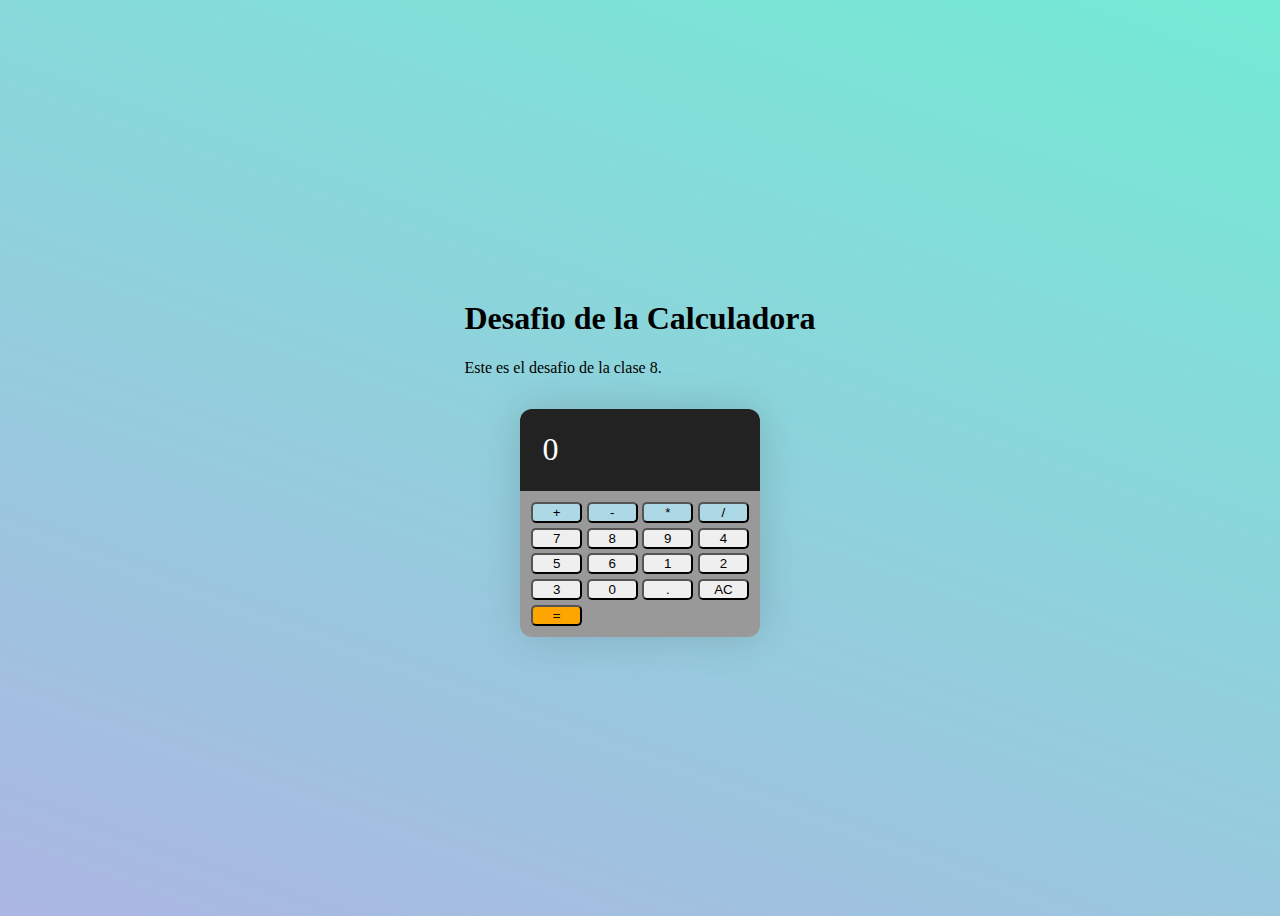
<file: Clase 8/Clase-Consulta/index.html>
<!DOCTYPE html>
<html lang="en">
<head>
    <meta charset="UTF-8">
    <meta http-equiv="X-UA-Compatible" content="IE=edge">
    <meta name="viewport" content="width=device-width, initial-scale=1.0">
    <link rel="stylesheet" href="styles.css">
    <title>Calculadora</title>
</head>
<body>
    <div class="container">
        <h1>Desafio de la Calculadora</h1>
        <p>Este es el desafio de la clase 8.</p>
        <div class="calculadora">
            <div class="calculadora__display">
                0
            </div>
            <div class="calculadora__botones">
                <button class="tecla--operador" data-accion="sumar"> + </button>
                <button class="tecla--operador" data-accion="restar"> - </button>
                <button class="tecla--operador" data-accion="multiplicar"> * </button>
                <button class="tecla--operador"data-accion="dividir"> / </button>
                <button> 7 </button>
                <button> 8 </button>
                <button> 9 </button>
                <button> 4 </button>
                <button> 5 </button>
                <button> 6 </button>
                <button> 1 </button>
                <button> 2 </button>
                <button> 3 </button>
                <button> 0 </button>
                <button data-accion="decimal"> . </button>
                <button data-accion="borrar"> AC </button>
                <button class="tecla--igual" data-accion="calculo"> = </button>
            </div>
        </div>  
    </div>

    <script src="app.js"></script>
</body>
</html>
</file>
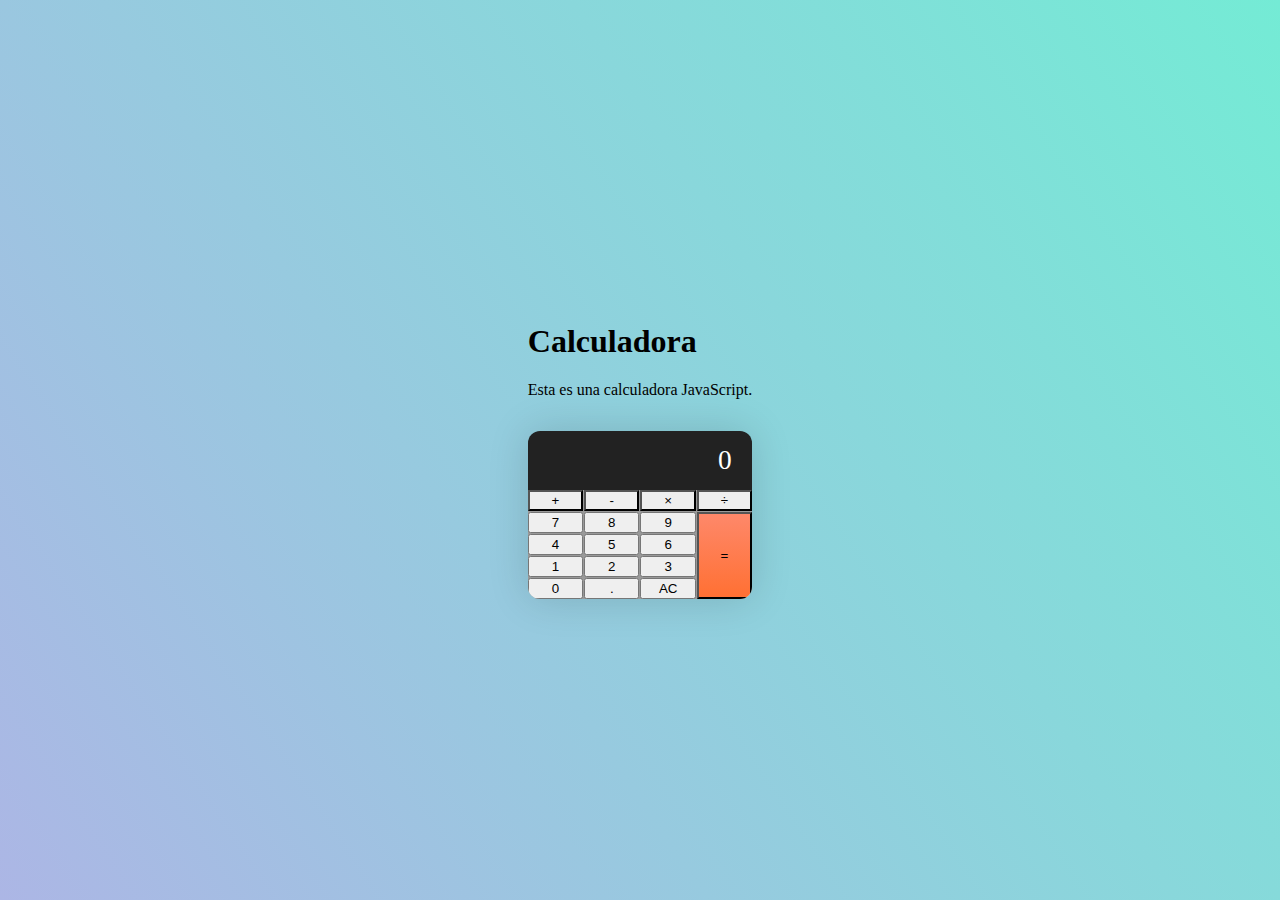
<file: Clase 8/Clase-Grabada/calculadora_1.html>
<!DOCTYPE html>
<html>
<head>
<title>Calculadora</title>
<style>
     
    body {
        margin: 0;
		 align-items: center;
        background-image: linear-gradient(236deg, #74ebd5, #acb6e5);
        display: flex;
        height: 100vh;
        justify-content: center;
    } 
   
    .calculadora {
        border-radius: 12px;
        box-shadow: 0 0 40px 0px rgba(0, 0, 0, 0.15);
        margin-left: auto;
        margin-right: auto;
        margin-top: 2em;
        max-width: 15em;
        overflow: hidden;
    }

    .calculadora__display {
        background-color: #222222;
        color: #fff;
        font-size: 1.714285714em;
        padding: 0.5em 0.75em;
        text-align: right;
    }

    .calculadora__botones {
        background-color: #999;
        display: grid;
        grid-gap: 1px;
        grid-template-columns: repeat(4, 1fr);
    }

    .tecla--operador {
        background-color: #eee;
    }

    .tecla--igual {
        background-image: linear-gradient(to bottom, #fe886a, #ff7033);
        grid-column: -2;
        grid-row: 2 / span 4;
    }
</style>
<script>

    document.addEventListener("DOMContentLoaded", function(){

        const calculadora = document.querySelector(".calculadora")
        const botones = calculadora.querySelector(".calculadora__botones")
        const display = document.querySelector('.calculadora__display')

        botones.addEventListener('click', e => {
            if (e.target.matches('button')) {
                const tecla = e.target
                const accion = tecla.dataset.accion
                if (!accion) {
                    console.log('boton de numero!')    
                    
                }
                if (accion === 'sumar' ||
                    accion === 'restar' ||
                    accion === 'multiplicar' ||
                    accion === 'dividir') {
                    console.log('boton de operacion!')              
                }
                if (accion === 'decimal') {
                    console.log('boton decimal!')
                }

                if (accion === 'borrar') {
                    console.log('boton de borrar!')
                }

                if (accion === 'calcular') {
                    console.log('boton de igual!')
                }
            }
        });

    });
    
</script>
</head>
<body>

<div class="container">
    <h1>Calculadora</h1>
    <p>Esta es una calculadora JavaScript.</p>
    <div class="calculadora">
      <div class="calculadora__display">0</div>
      <div class="calculadora__botones">
        <button class="tecla--operador" data-accion="sumar">+</button>
        <button class="tecla--operador" data-accion="restar">-</button>
        <button class="tecla--operador" data-accion="multiplicar">&times;</button>
        <button class="tecla--operador" data-accion="dividir">÷</button>
        <button>7</button>
        <button>8</button>
        <button>9</button>
        <button>4</button>
        <button>5</button>
        <button>6</button>
        <button>1</button>
        <button>2</button>
        <button>3</button>
        <button>0</button>
        <button data-accion="decimal">.</button>
        <button data-accion="borrar">AC</button>
        <button class="tecla--igual" data-accion="calcular">=</button>
      </div>
    </div>
  </div>
</body>
</html>
</file>
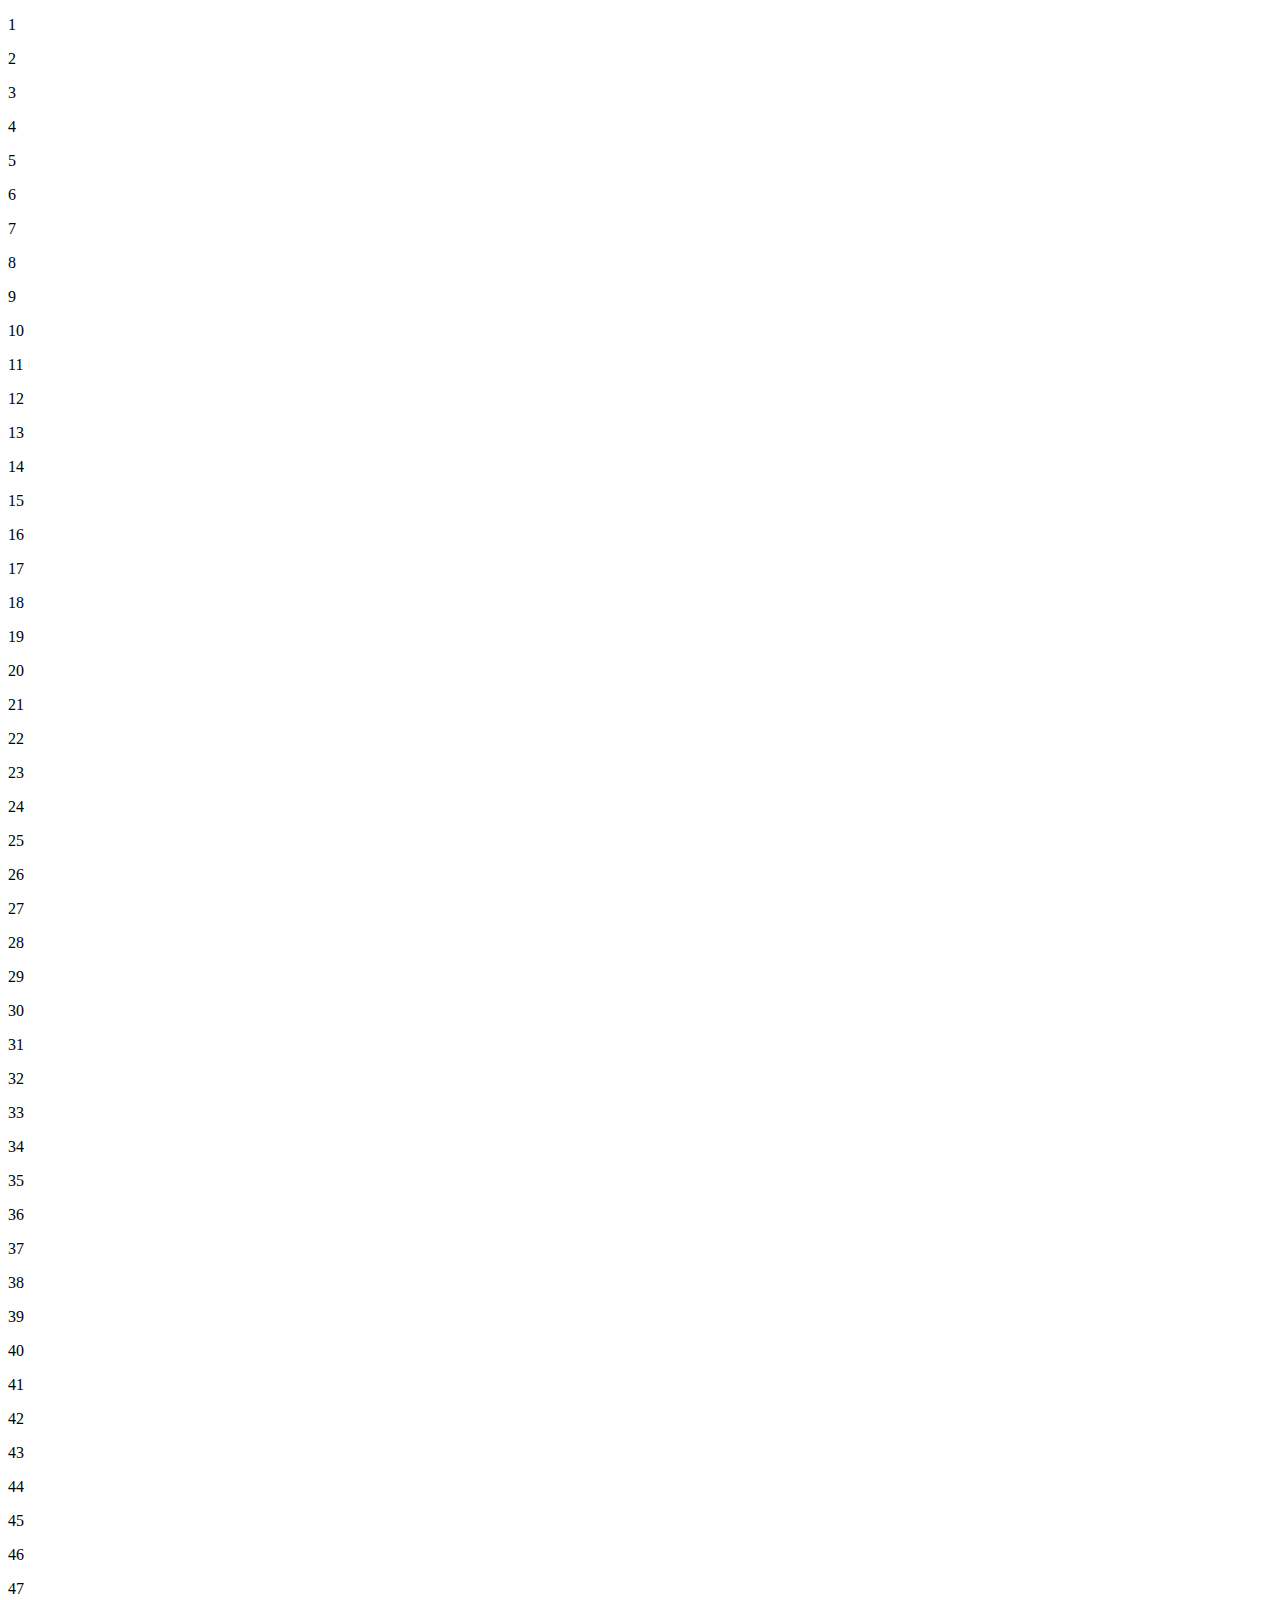
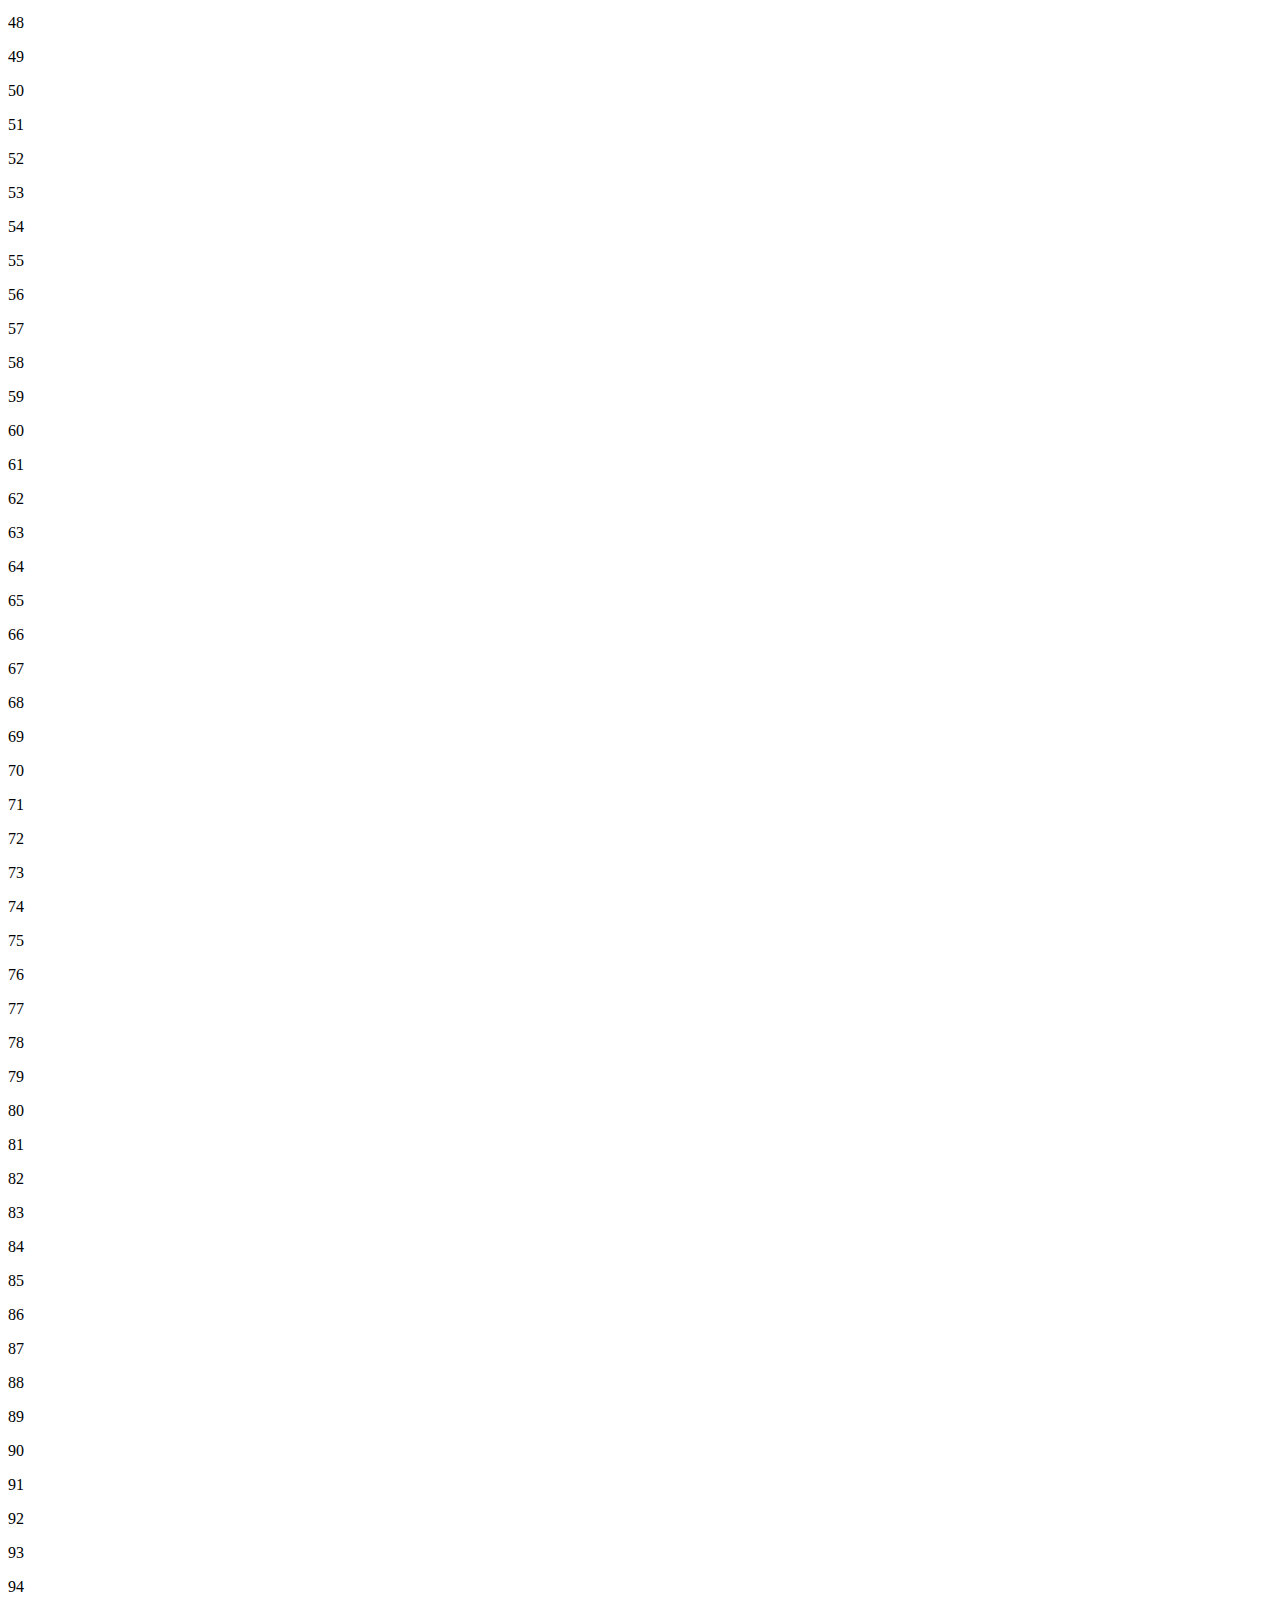
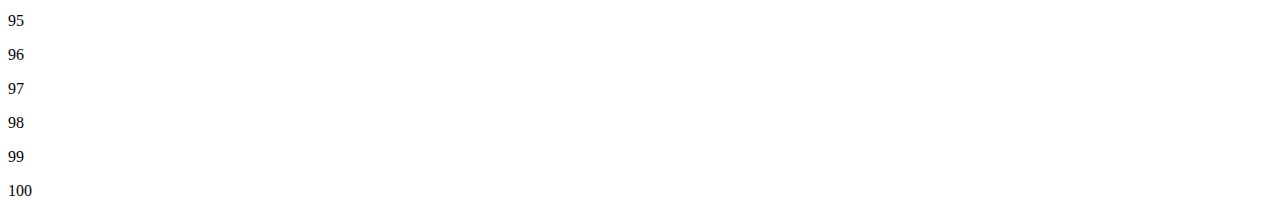
<file: Clase 9/Clase-Grabada/scroll.html>
<!DOCTYPE html>
<html lang="en">
    <head>
        <title>Scroll</title>
        <script>

            window.onscroll = () => {

                if (window.innerHeight + window.scrollY >= document.body.offsetHeight) {
                    document.querySelector('body').style.background = 'green';
                } else {
                    document.querySelector('body').style.background = 'white';
                }

            };

        </script>
    </head>
    <body>
        <p>1</p>
        <p>2</p>
        <p>3</p>
        <p>4</p>
        <p>5</p>
        <p>6</p>
        <p>7</p>
        <p>8</p>
        <p>9</p>
        <p>10</p>
        <p>11</p>
        <p>12</p>
        <p>13</p>
        <p>14</p>
        <p>15</p>
        <p>16</p>
        <p>17</p>
        <p>18</p>
        <p>19</p>
        <p>20</p>
        <p>21</p>
        <p>22</p>
        <p>23</p>
        <p>24</p>
        <p>25</p>
        <p>26</p>
        <p>27</p>
        <p>28</p>
        <p>29</p>
        <p>30</p>
        <p>31</p>
        <p>32</p>
        <p>33</p>
        <p>34</p>
        <p>35</p>
        <p>36</p>
        <p>37</p>
        <p>38</p>
        <p>39</p>
        <p>40</p>
        <p>41</p>
        <p>42</p>
        <p>43</p>
        <p>44</p>
        <p>45</p>
        <p>46</p>
        <p>47</p>
        <p>48</p>
        <p>49</p>
        <p>50</p>
        <p>51</p>
        <p>52</p>
        <p>53</p>
        <p>54</p>
        <p>55</p>
        <p>56</p>
        <p>57</p>
        <p>58</p>
        <p>59</p>
        <p>60</p>
        <p>61</p>
        <p>62</p>
        <p>63</p>
        <p>64</p>
        <p>65</p>
        <p>66</p>
        <p>67</p>
        <p>68</p>
        <p>69</p>
        <p>70</p>
        <p>71</p>
        <p>72</p>
        <p>73</p>
        <p>74</p>
        <p>75</p>
        <p>76</p>
        <p>77</p>
        <p>78</p>
        <p>79</p>
        <p>80</p>
        <p>81</p>
        <p>82</p>
        <p>83</p>
        <p>84</p>
        <p>85</p>
        <p>86</p>
        <p>87</p>
        <p>88</p>
        <p>89</p>
        <p>90</p>
        <p>91</p>
        <p>92</p>
        <p>93</p>
        <p>94</p>
        <p>95</p>
        <p>96</p>
        <p>97</p>
        <p>98</p>
        <p>99</p>
        <p>100</p>
    </body>
</html>
</file>
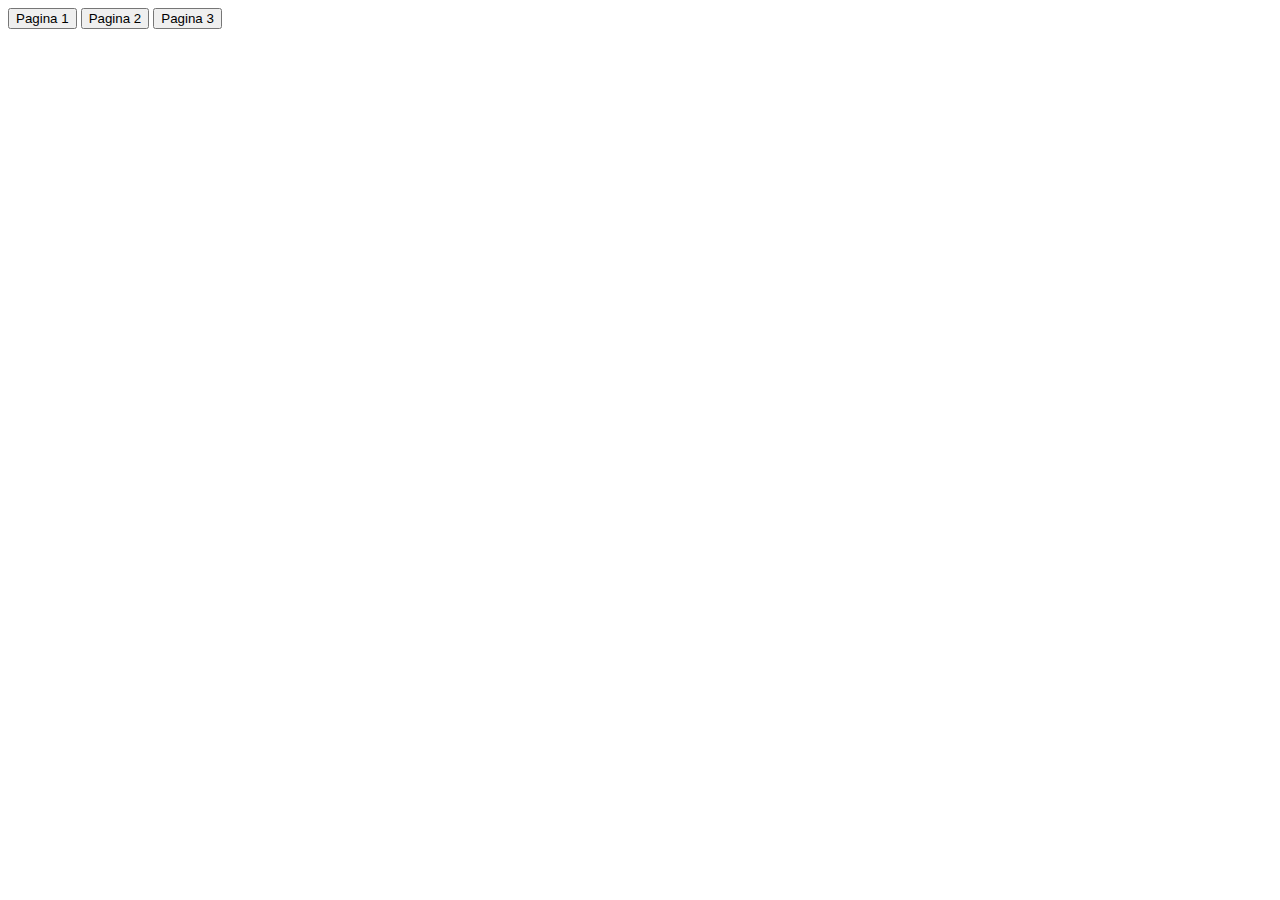
<file: Clase 9/Clase-Grabada/singlepage0.html>
<!DOCTYPE html>
<html lang="en">
    <head>
        <title>Single Page</title>
        <style>
            div {
                display: none;
            }
        </style>
        <script>

            function mostrarPagina(page) {
                // Ocultar todas las otras paginas
                document.querySelectorAll('div').forEach(div => {
                    div.style.display = 'none';
                });

                // Mostrar pagina requerida
                document.querySelector(`#${page}`).style.display = 'block';
            }


            document.addEventListener('DOMContentLoaded', function() {
                document.querySelectorAll('button').forEach(button => {
                    button.onclick = function() {
                        mostrarPagina(this.dataset.page);
                    };
                });
            });
        </script>
    </head>
    <body>
        <button data-page="page1">Pagina 1</button>
        <button data-page="page2">Pagina 2</button>
        <button data-page="page3">Pagina 3</button>
        <div id="page1">
            <h1>Esta es la pagina 1.</h1>
        </div>
        <div id="page2">
            <h1>Esta es la pagina 2.</h1>
        </div>
        <div id="page3">
            <h1>Esta es la pagina 3.</h1>
        </div>
    </body>
</html>
</file>
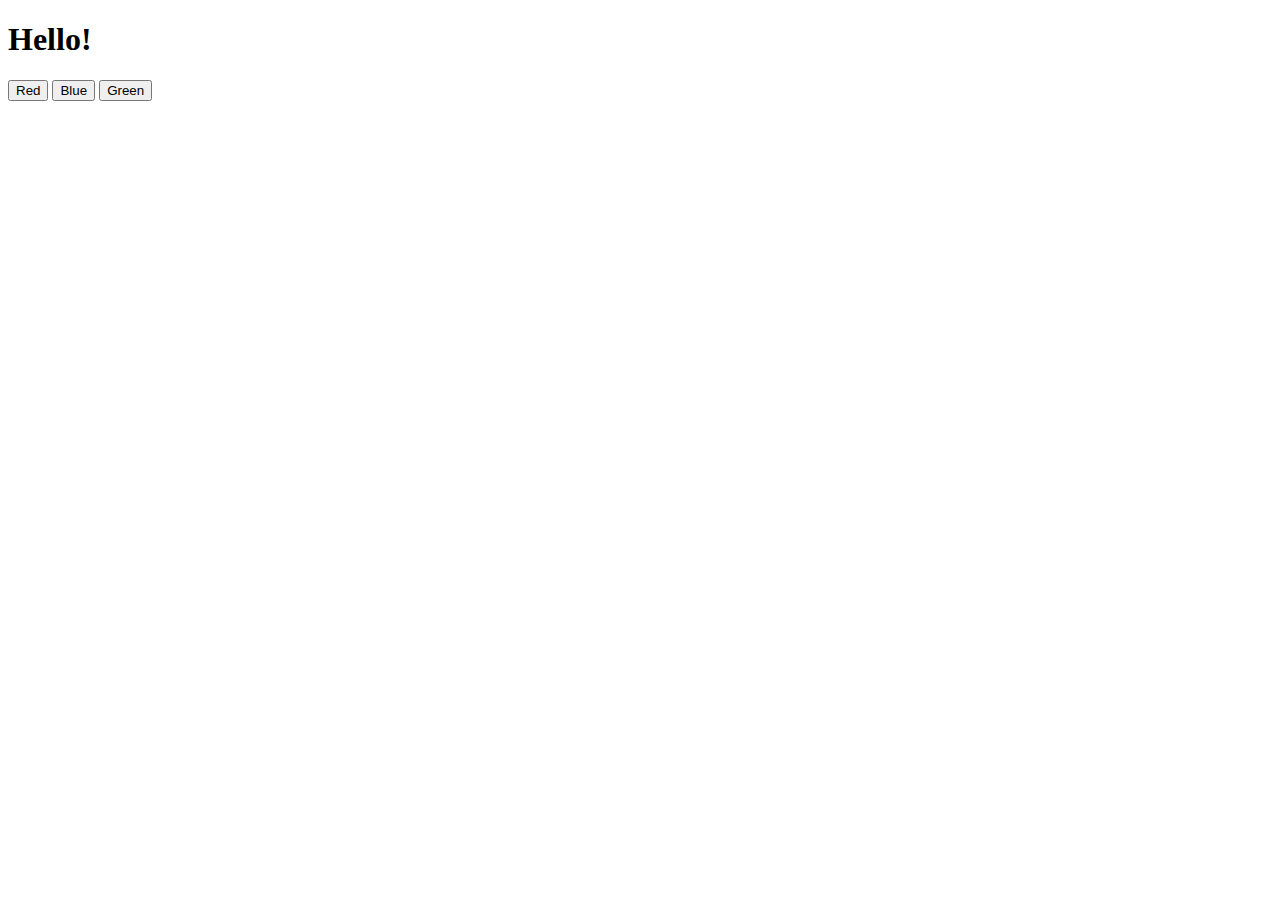
<file: Clase 8/Material/codigo_fuente_clase_7_8/colors0.html>
<!DOCTYPE html>
<html lang="en">
    <head>
        <script>
            document.addEventListener('DOMContentLoaded', function() {

                // Change font color to red
                document.querySelector('#red').onclick = function() {
                    document.querySelector('#hello').style.color = 'red';
                };

                // Change font color to blue
                document.querySelector('#blue').onclick = function() {
                    document.querySelector('#hello').style.color = 'blue';
                };

                // Change font color to green
                document.querySelector('#green').onclick = function() {
                    document.querySelector('#hello').style.color = 'green';
                };
            });
        </script>
        <title>Colors</title>
    </head>
    <body>
        <h1 id="hello">Hello!</h1>
        <button id="red">Red</button>
        <button id="blue">Blue</button>
        <button id="green">Green</button>
    </body>
</html>
</file>
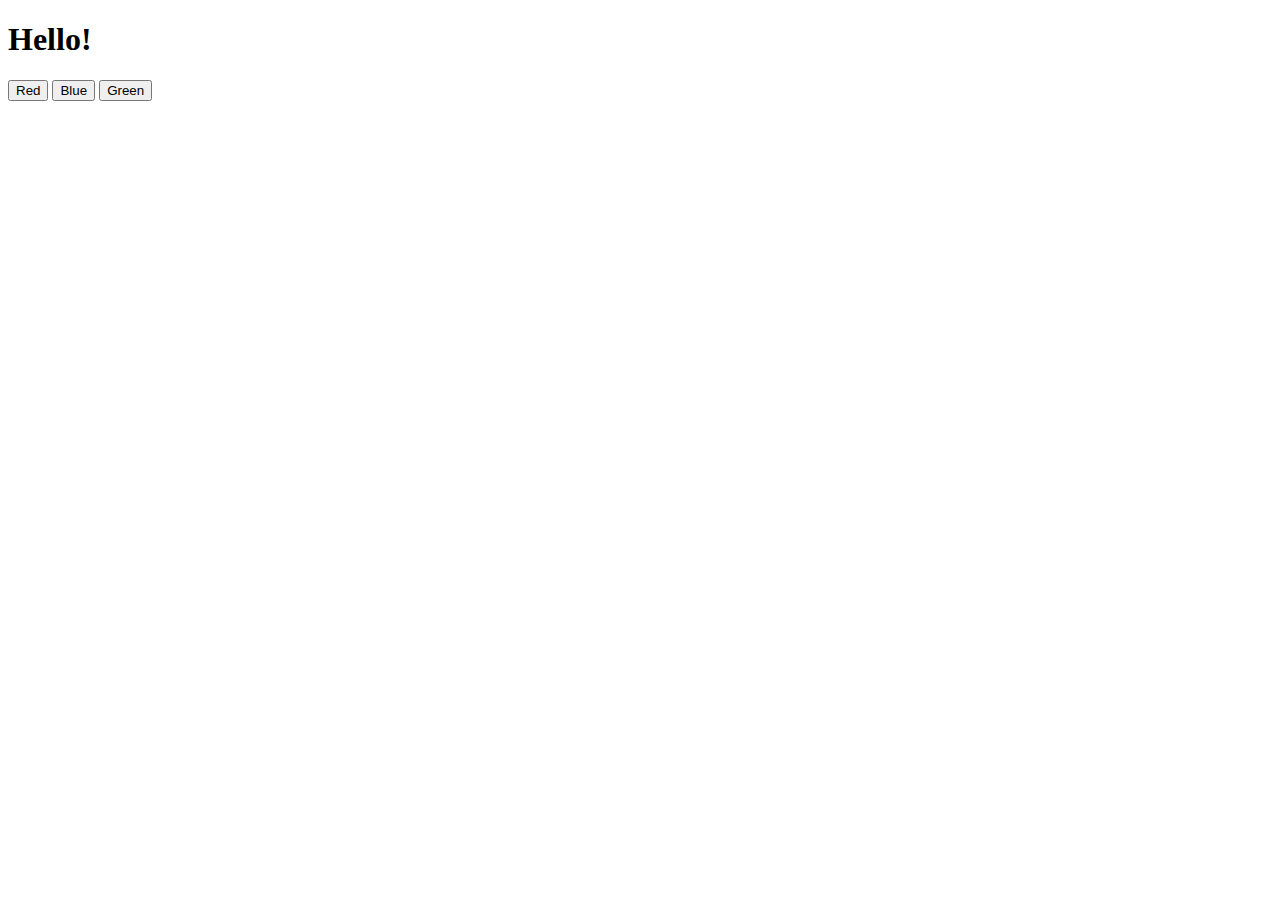
<file: Clase 8/Material/codigo_fuente_clase_7_8/colors1.html>
<!DOCTYPE html>
<html lang="en">
    <head>
        <script>
            document.addEventListener('DOMContentLoaded', function() {

                // Have each button change the color of the heading
                document.querySelectorAll('.color-change').forEach(function(button) {
                    button.onclick = function() {
                        document.querySelector('#hello').style.color = button.dataset.color;
                    };
                });

            });
        </script>
        <title>Colors</title>
    </head>
    <body>
        <h1 id="hello">Hello!</h1>
        <button class="color-change" data-color="red">Red</button>
        <button class="color-change" data-color="blue">Blue</button>
        <button class="color-change" data-color="green">Green</button>
    </body>
</html>
</file>
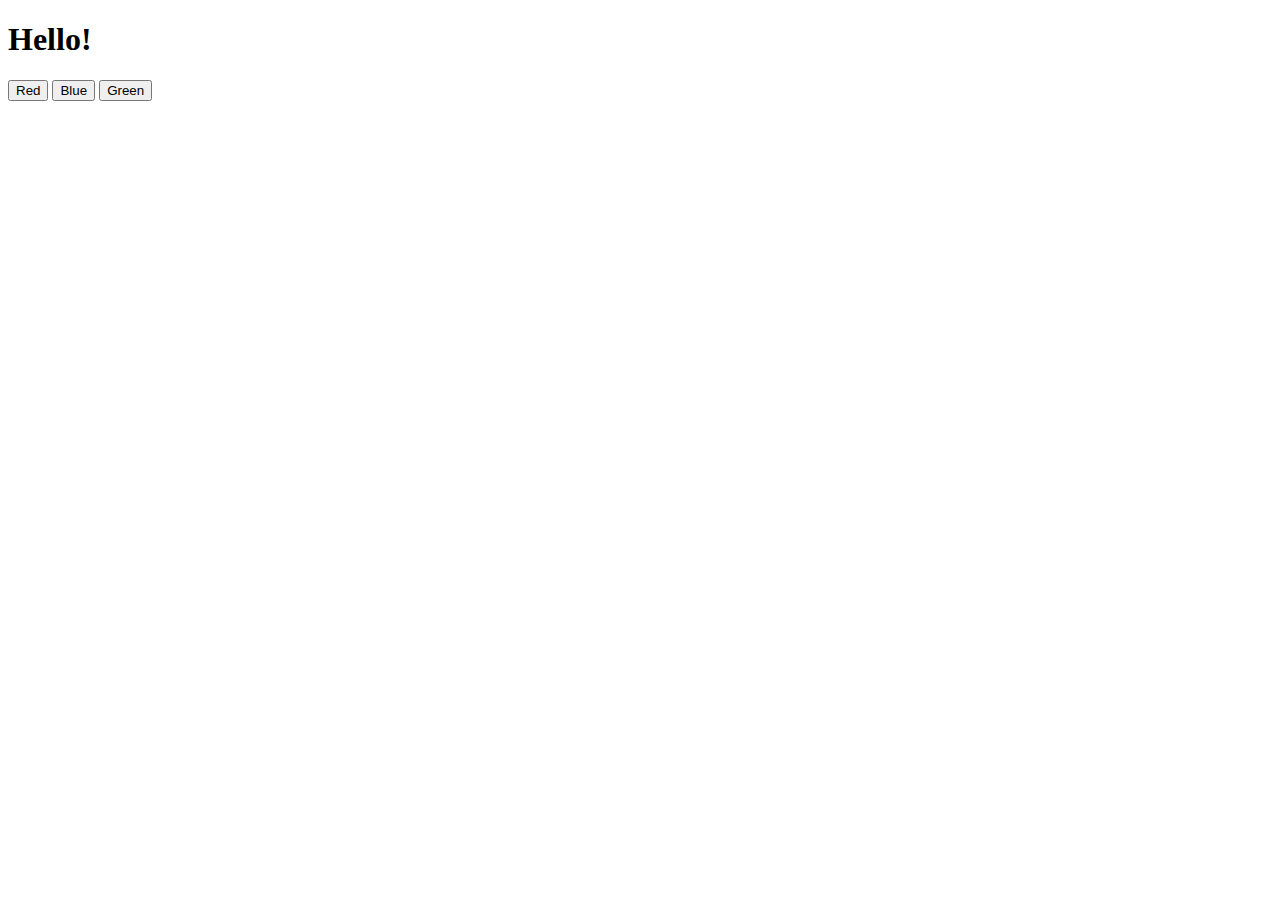
<file: Clase 8/Material/codigo_fuente_clase_7_8/colors2.html>
<!DOCTYPE html>
<html lang="en">
    <head>
        <script>
            document.addEventListener('DOMContentLoaded', () => {

                // Have each button change the color of the heading
                document.querySelectorAll('.color-change').forEach(button => {
                    button.onclick = () => {
                        document.querySelector('#hello').style.color = button.dataset.color;
                    };
                });

            });
        </script>
        <title>Colors</title>
    </head>
    <body>
        <h1 id="hello">Hello!</h1>
        <button class="color-change" data-color="red">Red</button>
        <button class="color-change" data-color="blue">Blue</button>
        <button class="color-change" data-color="green">Green</button>
    </body>
</html>
</file>
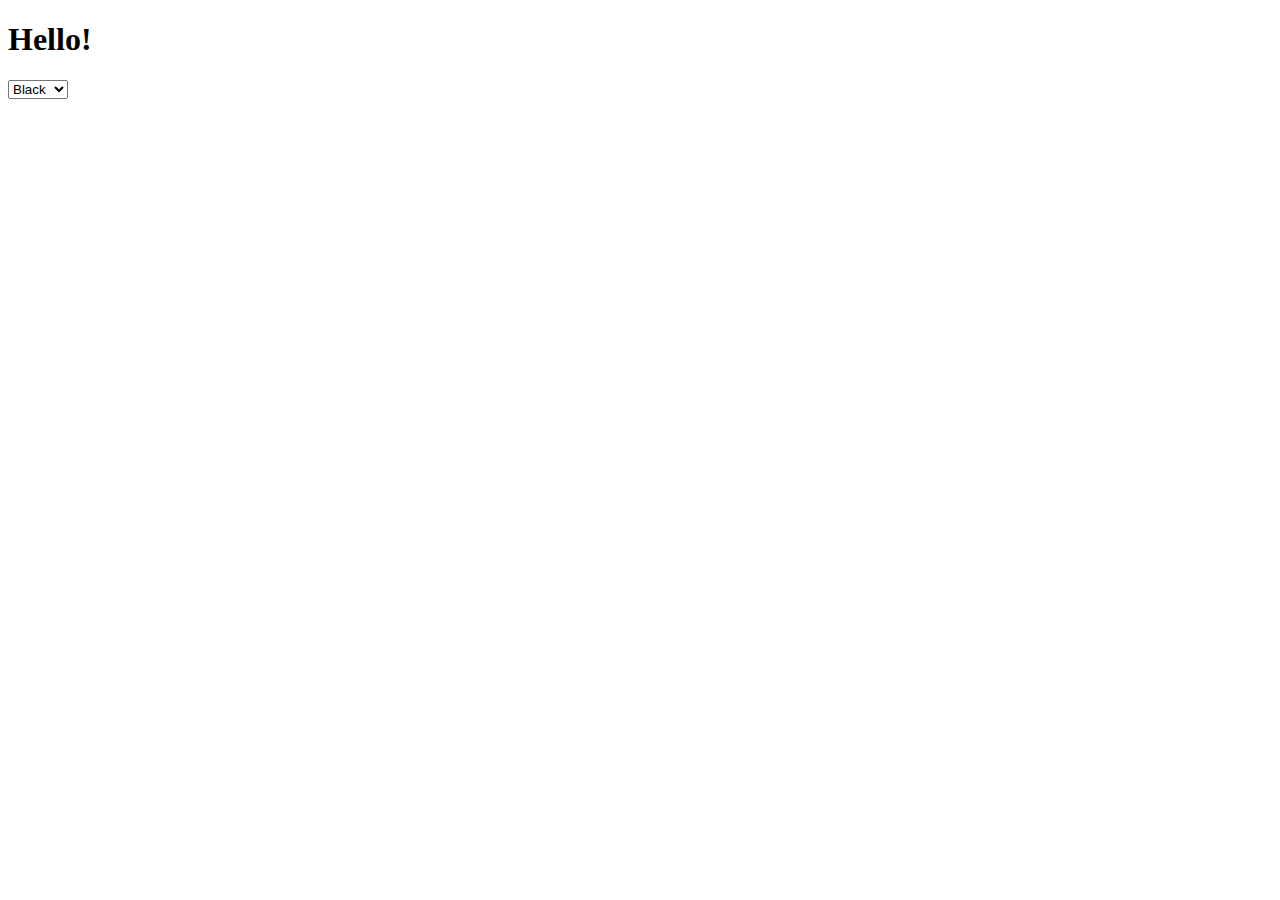
<file: Clase 8/Material/codigo_fuente_clase_7_8/colors3.html>
<!DOCTYPE html>
<html lang="en">
    <head>
        <script>
            document.addEventListener('DOMContentLoaded', () => {

                // Change the color of the heading when dropdown changes
                document.querySelector('#color-change').onchange = function() {
                    document.querySelector('#hello').style.color = this.value;
                };

            });
        </script>
        <title>Colors</title>
    </head>
    <body>
        <h1 id="hello">Hello!</h1>
        <select id="color-change">
            <option value="black">Black</option>
            <option value="red">Red</option>
            <option value="blue">Blue</option>
            <option value="green">Green</option>
        </select>
    </body>
</html>
</file>
<file: Clase 8/Clase-Consulta/styles.css>
body {
    align-items: center;
    background-image: linear-gradient(200deg, #74EBD5, #ACB6E3);
    background-repeat: no-repeat;
    display: flex;
    justify-content: center;
    height: 100vh;
}

.calculadora {
    border-radius: 12px;
    box-shadow: 0 0 40px 0px rgb(0, 0, 0, 0.15);
    margin-left: auto;
    margin-right: auto;
    overflow: hidden;
    margin-top: 2em;
    max-width: 15em;
}

.calculadora__display {
    background-color: #222222;
    color: white;
    font-size: 2em;
    padding: 0.7em;
}

.calculadora__botones {
    background-color: #999;
    display: grid;
    grid-template-columns: repeat(4, 1fr);
    grid-gap: 0.3em;
    padding: 0.7em;
}

.calculadora__botones button {
    border-radius: 5px;
    border-collapse: collapse;
    outline:none;
}

.tecla--operador {
    background-color: lightblue;
}

.tecla--igual {
    background-color: orange;
}
</file>
